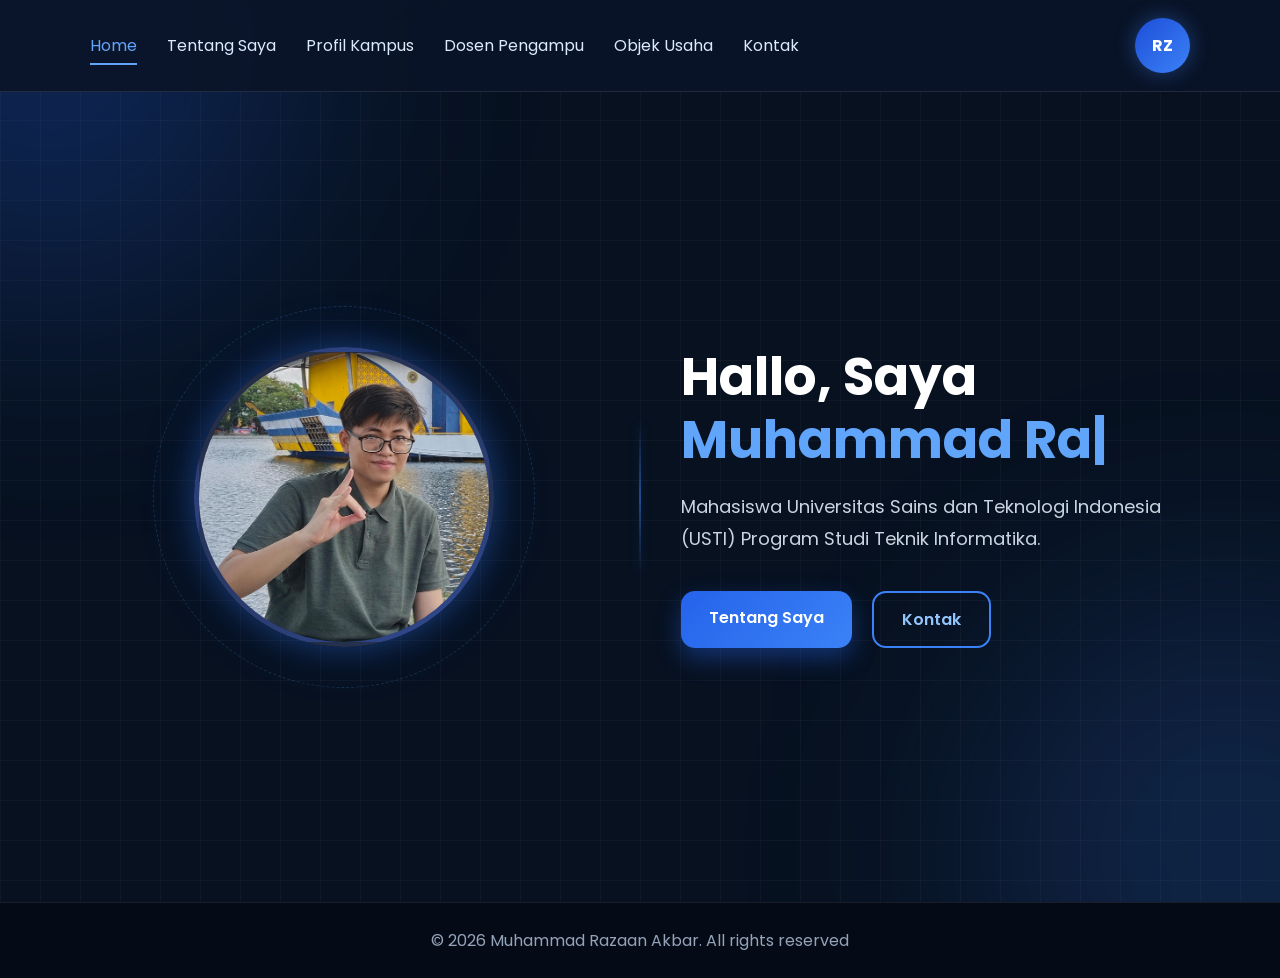
<file: index.html>
<!DOCTYPE html>
<html lang="id">
<head>
  <meta charset="UTF-8">
  <meta name="viewport" content="width=device-width, initial-scale=1.0">
  <title>Portfolio Razaan</title>

  <link rel="stylesheet" href="style.css">

  <link rel="preconnect" href="https://fonts.googleapis.com">
  <link rel="preconnect" href="https://fonts.gstatic.com" crossorigin>

  <link href="https://fonts.googleapis.com/css2?family=Poppins:wght@300;400;500;600;700&display=swap" rel="stylesheet">
</head>
<body>

  <!-- NAVBAR -->
  <header>
    <nav class="navbar">

      <div class="menu-icon" id="menu-icon">
        <span></span>
        <span></span>
        <span></span>
      </div>

      <ul class="nav-links" id="nav-links">
        <li><a href="#" class="active">Home</a></li>
        <li><a href="tentangsaya.html">Tentang Saya</a></li>
        <li><a href="kampus.html">Profil Kampus</a></li>
        <li><a href="dosenpengampu.html">Dosen Pengampu</a></li>
        <li><a href="objekusaha.html">Objek Usaha</a></li>
        <li><a href="kontak.html">Kontak</a></li>
      </ul>

      <div class="logo">
        RZ
      </div>

    </nav>
  </header>

  <!-- HOME -->
  <section class="home">

    <div class="home-container">

      <!-- FOTO -->
      <div class="profile-wrapper">
        <div class="profile-circle">
          <img src="jann.jpeg" alt="profile">
        </div>
      </div>
      
      <!-- TAMBAHKAN BARIS INI DI SINI[cite: 2] -->
      <div class="divider"></div>

      <!-- TEXT -->
      <div class="home-text">
        <h1>Hallo, Saya <span id="typing"></span></h1>

        <p>
          Mahasiswa Universitas Sains dan Teknologi Indonesia (USTI)
          Program Studi Teknik Informatika.
        </p>

        <div class="button-group">
          <a href="#" class="btn-primary">Tentang Saya</a>
          <a href="#" class="btn-secondary">Kontak</a>
        </div>
      </div>

    </div>

  </section>

  <!-- FOOTER -->
  <footer>
    <p>&copy; 2026 Muhammad Razaan Akbar. All rights reserved</p>
  </footer>

  <script src="script.js"></script>

</body>
</html>
</file>
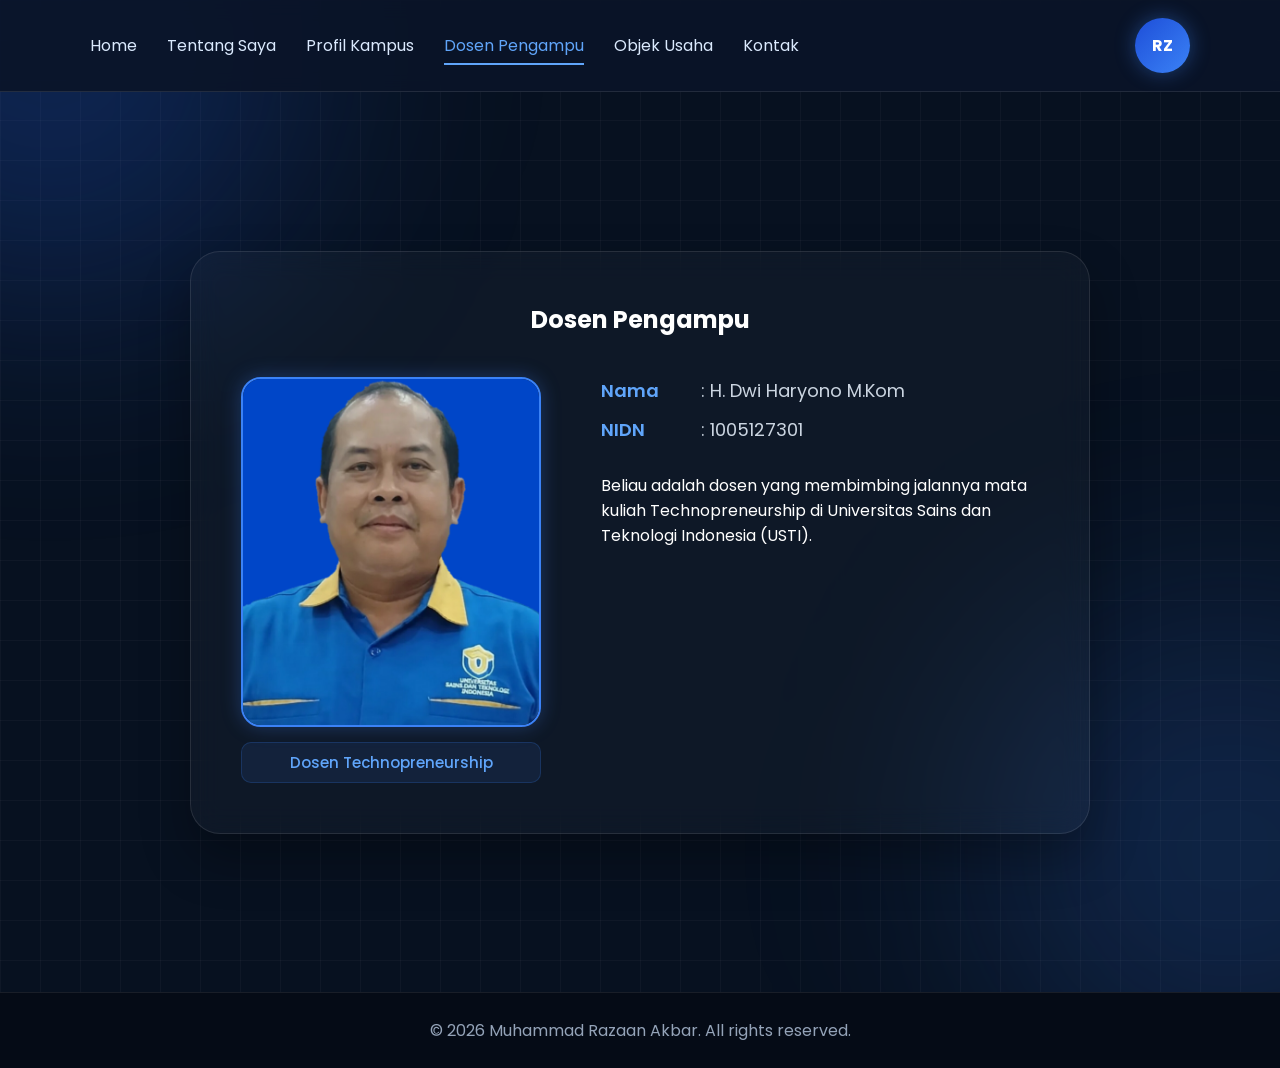
<file: dosenpengampu.html>
<!DOCTYPE html>
<html lang="id">
<head>
    <meta charset="UTF-8">
    <meta name="viewport" content="width=device-width, initial-scale=1.0">
    <title>Dosen Pengampu - Razaan Portofolio</title>
    <link rel="stylesheet" href="style.css">
    <link href="https://fonts.googleapis.com/css2?family=Poppins:wght@300;400;500;600;700&display=swap" rel="stylesheet">
</head>
<body>

    <!-- NAVBAR (Pastikan Link Konsisten) -->
    <header>
        <nav class="navbar">
            <div class="menu-icon" id="menu-icon">
                <span></span><span></span><span></span>
            </div>
            <ul class="nav-links" id="nav-links">
                <li><a href="index.html">Home</a></li>
                <li><a href="tentangsaya.html">Tentang Saya</a></li>
                <li><a href="kampus.html">Profil Kampus</a></li>
                <li><a href="dosenpengampu.html" class="active">Dosen Pengampu</a></li>
                <li><a href="objekusaha.html">Objek Usaha</a></li>
                <li><a href="kontak.html">Kontak</a></li>
            </ul>
            <div class="logo">RZ</div>
        </nav>
    </header>

    <main class="container-about">
        <section class="about-card">
            <div class="about-header">
                <h2>Dosen Pengampu</h2>
                <div class="underline"></div>
            </div>

            <div class="about-body">
                <!-- SISI KIRI: FOTO & DESKRIPSI SINGKAT -->
                <div class="profile-column">
                    <div class="about-image">
                        <img src="WhatsApp Image 2026-05-03 at 21.59.56.jpeg" alt="H. Dwi Haryono M.Kom">
                    </div>
                    <div class="bio-description-simple">
                        <p>Dosen Technopreneurship</p>
                    </div>
                </div>

                <!-- SISI KANAN: DATA FORMAL -->
                <div class="about-content">
                    <div class="bio-item">
                        <span class="label">Nama</span>
                        <span class="value">: H. Dwi Haryono M.Kom</span>
                    </div>
                    <div class="bio-item">
                        <span class="label">NIDN</span>
                        <span class="value">: 1005127301</span>
                    </div>
                    
                    <!-- Pesan Apresiasi agar Halaman Tetap Berisi -->
                    <div class="bio-description" style="margin-top: 30px;">
                        <p>
                            Beliau adalah dosen yang membimbing jalannya mata kuliah Technopreneurship di Universitas Sains dan Teknologi Indonesia (USTI). 
                        </p>
                    </div>
                </div>
            </div>
        </section>
    </main>

    <footer>
        <p>&copy; 2026 Muhammad Razaan Akbar. All rights reserved.</p>
    </footer>

    <script src="script.js"></script>
</body>
</html>
</file>
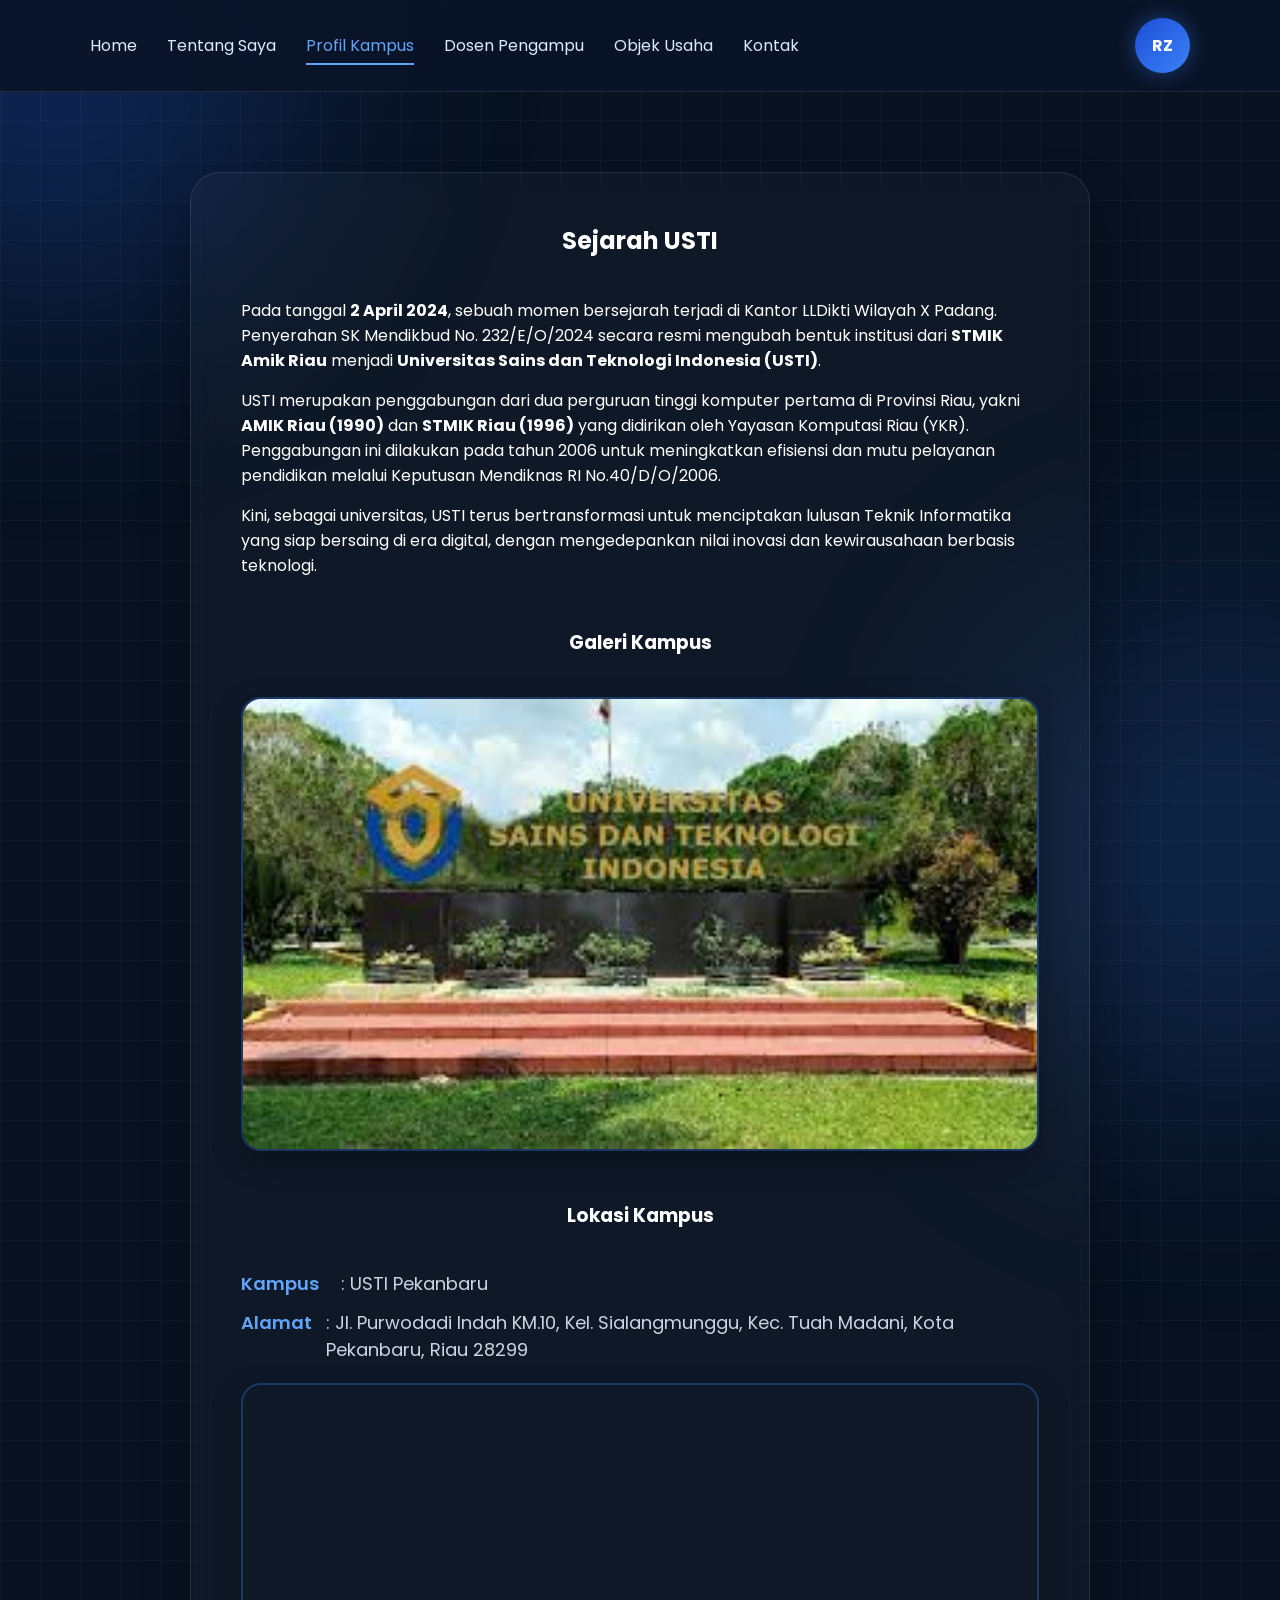
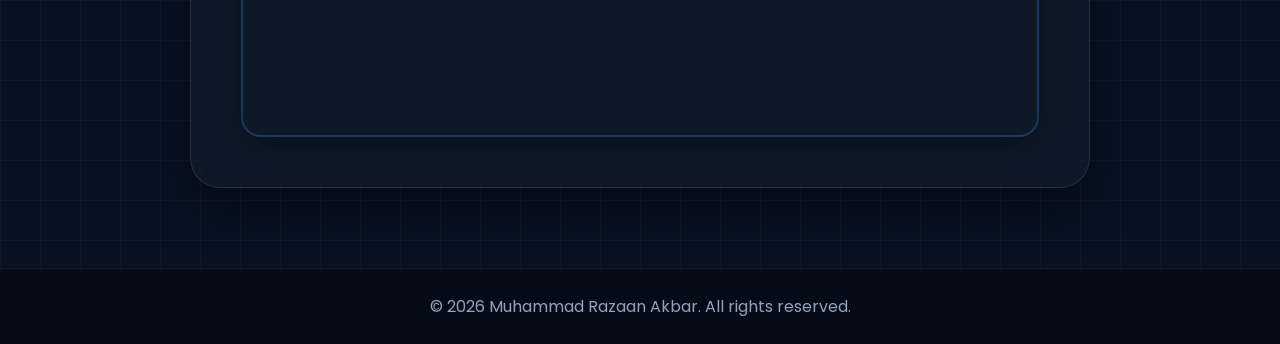
<file: kampus.html>
<!DOCTYPE html>
<html lang="id">
<head>
    <meta charset="UTF-8">
    <meta name="viewport" content="width=device-width, initial-scale=1.0">
    <title>Profil Kampus - USTI Pekanbaru</title>
    <link rel="stylesheet" href="style.css">
    <link href="https://fonts.googleapis.com/css2?family=Poppins:wght@300;400;500;600;700&display=swap" rel="stylesheet">
</head>
<body>

    <!-- NAVBAR -->
    <header>
        <nav class="navbar">
            <div class="menu-icon" id="menu-icon">
                <span></span><span></span><span></span>
            </div>
            <ul class="nav-links" id="nav-links">
                <li><a href="index.html">Home</a></li>
                <li><a href="tentangsaya.html">Tentang Saya</a></li>
                <li><a href="kampus.html" class="active">Profil Kampus</a></li>
                <li><a href="dosenpengampu.html">Dosen Pengampu</a></li>
                <li><a href="objekusaha.html">Objek Usaha</a></li>
                <li><a href="kontak.html">Kontak</a></li>
            </ul>
            <div class="logo">RZ</div>
        </nav>
    </header>

    <main class="container-about">
        <section class="about-card">
            
            <!-- SECTION 1: SEJARAH LENGKAP -->
            <div class="content-section">
                <div class="about-header">
                    <h2>Sejarah USTI</h2>
                    <div class="underline"></div>
                </div>
                <div class="history-content">
                    <p>
                        Pada tanggal <strong>2 April 2024</strong>, sebuah momen bersejarah terjadi di Kantor LLDikti Wilayah X Padang. Penyerahan SK Mendikbud No. 232/E/O/2024 secara resmi mengubah bentuk institusi dari <strong>STMIK Amik Riau</strong> menjadi <strong>Universitas Sains dan Teknologi Indonesia (USTI)</strong>.
                    </p>
                    <p style="margin-top: 15px;">
                        USTI merupakan penggabungan dari dua perguruan tinggi komputer pertama di Provinsi Riau, yakni <strong>AMIK Riau (1990)</strong> dan <strong>STMIK Riau (1996)</strong> yang didirikan oleh Yayasan Komputasi Riau (YKR). Penggabungan ini dilakukan pada tahun 2006 untuk meningkatkan efisiensi dan mutu pelayanan pendidikan melalui Keputusan Mendiknas RI No.40/D/O/2006.
                    </p>
                    <p style="margin-top: 15px;">
                        Kini, sebagai universitas, USTI terus bertransformasi untuk menciptakan lulusan Teknik Informatika yang siap bersaing di era digital, dengan mengedepankan nilai inovasi dan kewirausahaan berbasis teknologi.
                    </p>
                </div>
            </div>

            <!-- SECTION 2: FOTO KAMPUS (Lebih Tinggi dari Map) -->
            <div class="content-section" style="margin-top: 50px;">
                <div class="about-header">
                    <h3>Galeri Kampus</h3>
                    <div class="underline" style="width: 40px;"></div>
                </div>
                <div class="campus-photo-container">
                    <!-- Ganti src dengan file foto kampasmu -->
                    <img src="ustii.jpg" alt="Gedung USTI Pekanbaru" class="campus-photo">
                </div>
            </div>

            <!-- SECTION 3: LOKASI & PETA -->
            <div class="content-section" style="margin-top: 50px;">
                <div class="about-header">
                    <h3>Lokasi Kampus</h3>
                    <div class="underline" style="width: 40px;"></div>
                </div>
                <div class="address-info">
                    <div class="bio-item">
                        <span class="label">Kampus</span>
                        <span class="value">: USTI Pekanbaru</span>
                    </div>
                    <div class="bio-item">
                        <span class="label">Alamat</span>
                        <span class="value">:  Jl. Purwodadi Indah KM.10, Kel. Sialangmunggu, Kec. Tuah Madani, Kota Pekanbaru, Riau 28299</span>
                    </div>
                </div>
                
                <div class="map-container" style="margin-top: 20px;">
                    <iframe 
                        src="https://www.google.com/maps/embed?pb=!1m18!1m12!1m3!1d3989.6962550447847!2d101.39575617496462!3d0.4481859995474243!2m3!1f0!2f0!3f0!3m2!1i1024!2i768!4f13.1!3m3!1m2!1s0x31d5a91147214257%3A0x38bf6247b6b4b787!2sUSTI%20Pekanbaru!5e0!3m2!1sid!2sid!4v1777818533738!5m2!1sid!2sid" 
                        width="100%" 
                        height="350" 
                        style="border:0; border-radius: 20px;" 
                        allowfullscreen="" 
                        loading="lazy">
                    </iframe>
                </div>
            </div>

        </section>
    </main>

    <footer>
        <p>&copy; 2026 Muhammad Razaan Akbar. All rights reserved.</p>
    </footer>

    <script src="script.js"></script>
</body>
</html>
</file>
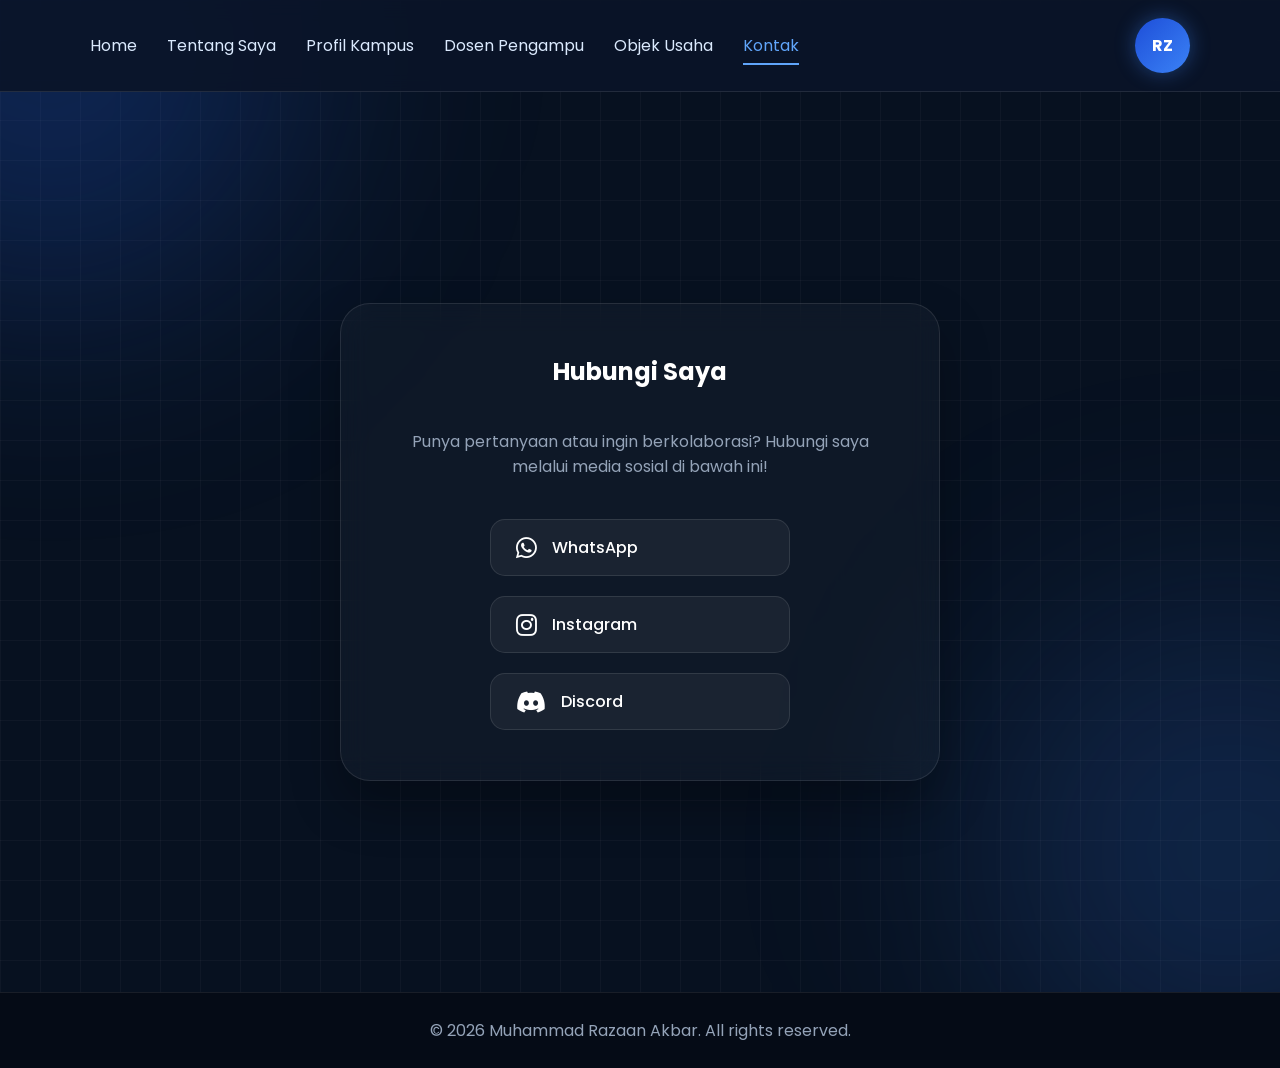
<file: kontak.html>
<!DOCTYPE html>
<html lang="id">
<head>
    <meta charset="UTF-8">
    <meta name="viewport" content="width=device-width, initial-scale=1.0">
    <title>Kontak - Razaan Portofolio</title>
    <link rel="stylesheet" href="style.css">
    <!-- Menggunakan Font Awesome untuk Ikon Media Sosial -->
    <link rel="stylesheet" href="https://cdnjs.cloudflare.com/ajax/libs/font-awesome/6.0.0/css/all.min.css">
    <link href="https://fonts.googleapis.com/css2?family=Poppins:wght@300;400;500;600;700&display=swap" rel="stylesheet">
</head>
<body>

    <!-- NAVBAR -->
    <header>
        <nav class="navbar">
            <div class="menu-icon" id="menu-icon">
                <span></span><span></span><span></span>
            </div>
            <ul class="nav-links" id="nav-links">
                <li><a href="index.html">Home</a></li>
                <li><a href="tentangsaya.html">Tentang Saya</a></li>
                <li><a href="kampus.html">Profil Kampus</a></li>
                <li><a href="dosenpengampu.html">Dosen Pengampu</a></li>
                <li><a href="objekusaha.html">Objek Usaha</a></li>
                <li><a href="kontak.html" class="active">Kontak</a></li>
            </ul>
            <div class="logo">RZ</div>
        </nav>
    </header>

    <main class="container-about">
        <section class="about-card" style="max-width: 600px; text-align: center;">
            <div class="about-header">
                <h2>Hubungi Saya</h2>
                <div class="underline"></div>
            </div>

            <div class="contact-content">
                <p style="color: #94a3b8; margin-bottom: 40px;">
                    Punya pertanyaan atau ingin berkolaborasi? Hubungi saya melalui media sosial di bawah ini!
                </p>

                <div class="social-grid">
                    <!-- WhatsApp -->
                    <a href="https://wa.me/" target="_blank" class="social-item whatsapp">
                        <i class="fab fa-whatsapp"></i>
                        <span>WhatsApp</span>
                    </a>

                    <!-- Instagram -->
                    <a href="https://instagram.com/jannn_akbr" target="_blank" class="social-item instagram">
                        <i class="fab fa-instagram"></i>
                        <span>Instagram</span>
                    </a>

                    <!-- Discord -->
                    <a href="https://discordapp.com/users/" target="_blank" class="social-item discord">
                        <i class="fab fa-discord"></i>
                        <span>Discord</span>
                    </a>
                </div>
            </div>
        </section>
    </main>

    <footer>
        <p>&copy; 2026 Muhammad Razaan Akbar. All rights reserved.</p>
    </footer>

    <script src="script.js"></script>
</body>
</html>
</file>
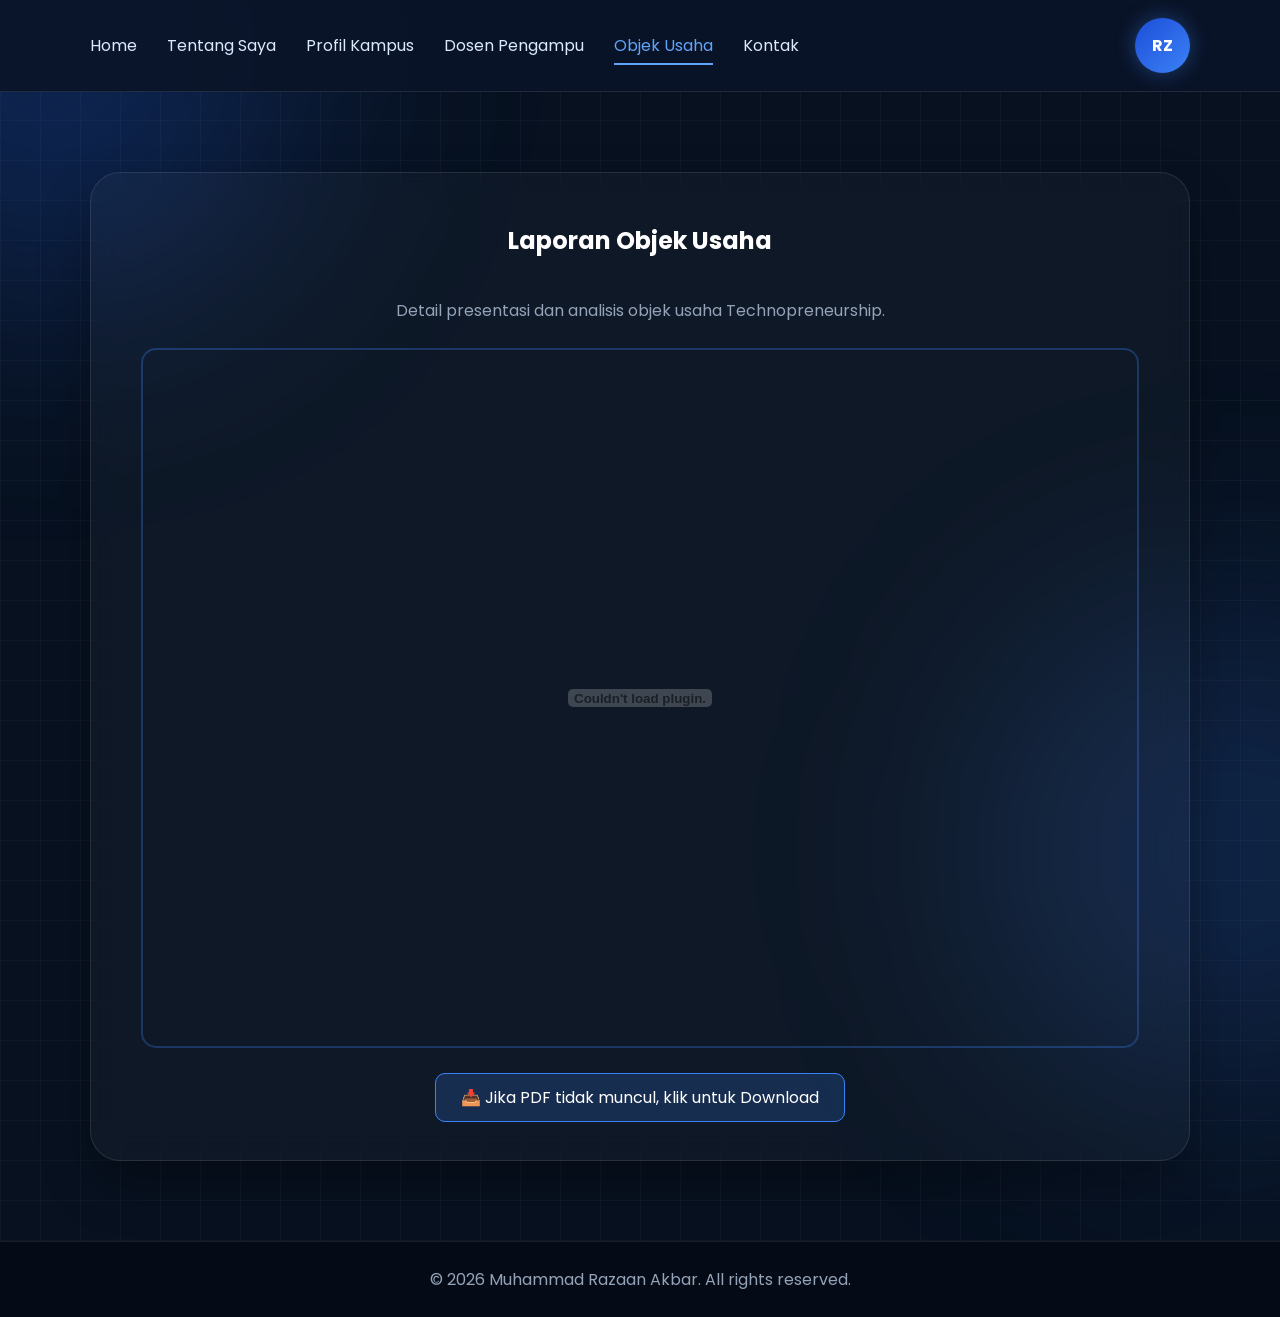
<file: objekusaha.html>
<!DOCTYPE html>
<html lang="id">
<head>
    <meta charset="UTF-8">
    <meta name="viewport" content="width=device-width, initial-scale=1.0">
    <title>Objek Usaha - Razaan Portofolio</title>
    <link rel="stylesheet" href="style.css">
    <link href="https://fonts.googleapis.com/css2?family=Poppins:wght@300;400;500;600;700&display=swap" rel="stylesheet">
</head>
<body>

    <!-- NAVBAR -->
    <header>
        <nav class="navbar">
            <div class="menu-icon" id="menu-icon">
                <span></span><span></span><span></span>
            </div>
            <ul class="nav-links" id="nav-links">
                <li><a href="index.html">Home</a></li>
                <li><a href="tentangsaya.html">Tentang Saya</a></li>
                <li><a href="kampus.html">Profil Kampus</a></li>
                <li><a href="dosenpengampu.html">Dosen Pengampu</a></li>
                <li><a href="objekusaha.html" class="active">Objek Usaha</a></li>
                <li><a href="kontak.html">Kontak</a></li>
            </ul>
            <div class="logo">RZ</div>
        </nav>
    </header>

    <main class="container-about">
        <section class="about-card" style="max-width: 1100px;">
            <div class="about-header">
                <h2>Laporan Objek Usaha</h2>
                <div class="underline"></div>
            </div>

            <div class="about-content">
                <p style="margin-bottom: 25px; color: #94a3b8; text-align: center;">
                    Detail presentasi dan analisis objek usaha Technopreneurship.
                </p>

                <!-- CONTAINER PDF -->
                <div class="pdf-container">
                    <!-- GANTI 'nama-file-kamu.pdf' dengan nama file asli di foldermu -->
                    <embed 
                        src="LaporanWawancaraTechnoTI4B (1).pdf" 
                        type="application/pdf" 
                        width="100%" 
                        height="700px" 
                        style="border-radius: 15px; border: 2px solid rgba(59, 130, 246, 0.3);"
                    />
                </div>

                <!-- Tombol Cadangan jika Browser tidak support Preview -->
                <div style="margin-top: 30px; text-align: center;">
                    <a href="LaporanWawancaraTechnoTI4B (1).pdf" download class="btn-download" style="padding: 12px 25px; background: rgba(59, 130, 246, 0.2); border: 1px solid #3b82f6; border-radius: 10px; color: white; text-decoration: none; transition: 0.3s;">
                        <span>📥</span> Jika PDF tidak muncul, klik untuk Download
                    </a>
                </div>
            </div>
        </section>
    </main>

    <footer>
        <p>&copy; 2026 Muhammad Razaan Akbar. All rights reserved.</p>
    </footer>

    <script src="script.js"></script>
</body>
</html>
</file>
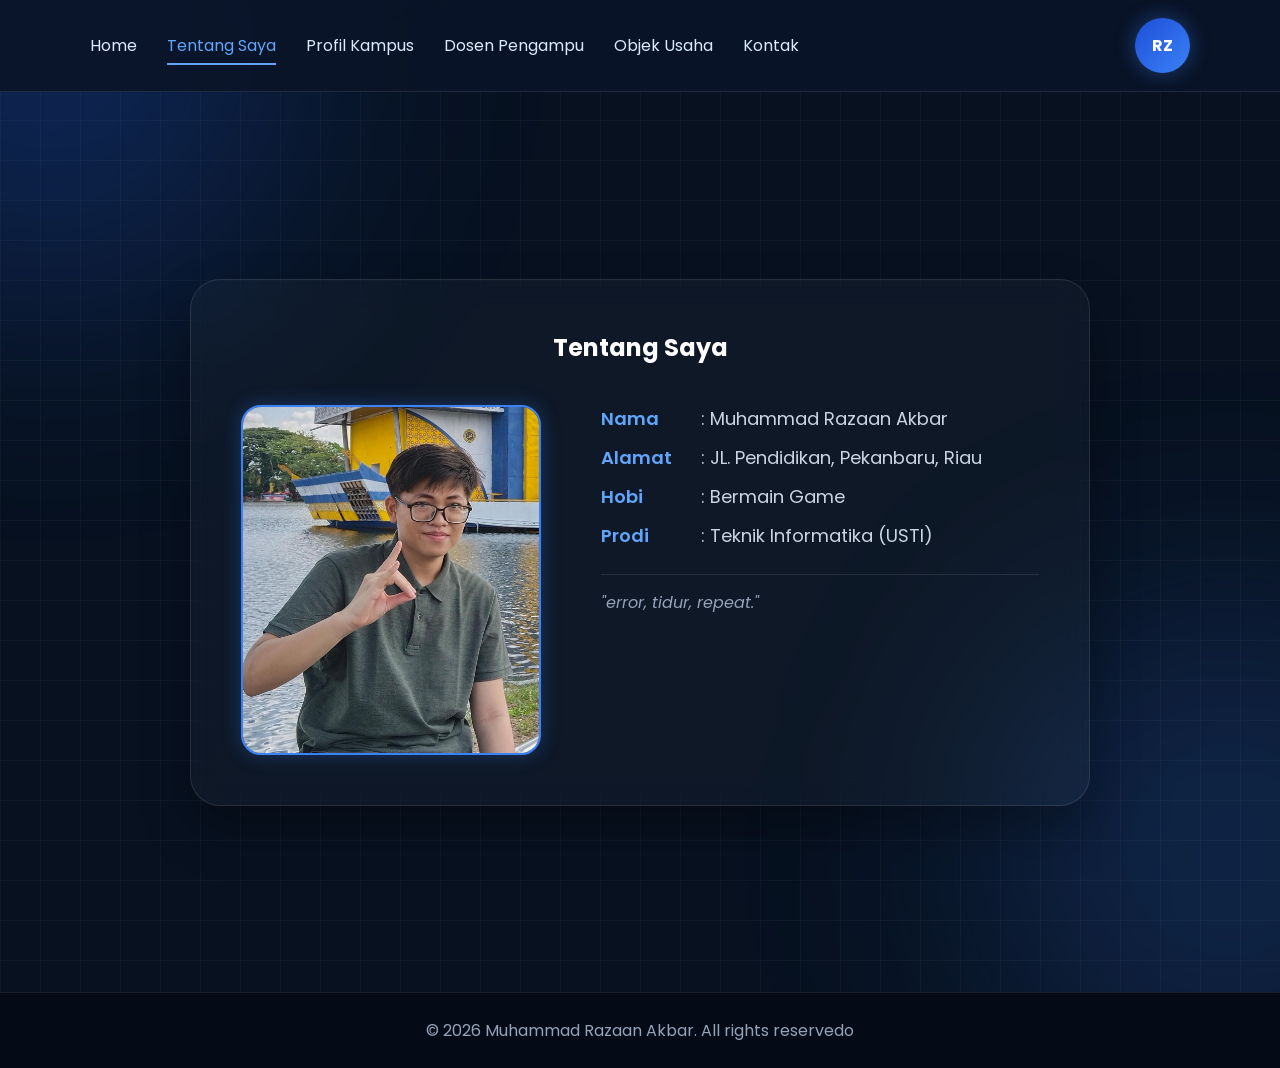
<file: tentangsaya.html>
<!DOCTYPE html>
<html lang="id">
<head>
  <meta charset="UTF-8">
  <meta name="viewport" content="width=device-width, initial-scale=1.0">
  <title>Tentang Saya - Razaan</title>
  <link rel="stylesheet" href="style.css">
  <link href="https://fonts.googleapis.com/css2?family=Poppins:wght@300;400;500;600;700&display=swap" rel="stylesheet">
</head>
<body>

  <!-- NAVBAR (Pastikan sama dengan index.html agar konsisten) -->
  <header>
    <nav class="navbar">
      <div class="menu-icon" id="menu-icon">
        <span></span><span></span><span></span>
      </div>
      <ul class="nav-links" id="nav-links">
        <li><a href="index.html">Home</a></li>
        <li><a href="tentangsaya.html" class="active">Tentang Saya</a></li>
        <li><a href="kampus.html">Profil Kampus</a></li>
        <li><a href="dosenpengampu.html">Dosen Pengampu</a></li>
        <li><a href="objekusaha.html">Objek Usaha</a></li>
        <li><a href="kontak.html">Kontak</a></li>
      </ul>
      <div class="logo">RZ</div>
    </nav>
  </header>

  <main class="container-about">
    <section class="about-card">
      <div class="about-header">
        <h2>Tentang Saya</h2>
        <div class="underline"></div>
      </div>

      <div class="about-body">
        <!-- FOTO (Sesuai gambarmu: Kotak dengan sudut tumpul) -->
        <div class="about-image">
          <img src="jann.jpeg" alt="Profile Razaan">
        </div>

        <!-- BIODATA[cite: 2] -->
        <div class="about-content">
          <div class="bio-item">
            <span class="label">Nama</span>
            <span class="value">: Muhammad Razaan Akbar</span>
          </div>
          <div class="bio-item">
            <span class="label">Alamat</span>
            <span class="value">: JL. Pendidikan, Pekanbaru, Riau</span>
          </div>
          <div class="bio-item">
            <span class="label">Hobi</span>
            <span class="value">: Bermain Game</span>
          </div>
          <div class="bio-item">
            <span class="label">Prodi</span>
            <span class="value">: Teknik Informatika (USTI)</span>
          </div>
          
          <!-- Tambahan agar tidak sepi -->
          <div class="bio-quote">
            <p>"error, tidur, repeat."</p>
          </div>
        </div>
      </div>
    </section>
  </main>


   <!-- FOOTER -->
  <footer>
    <p>&copy; 2026 Muhammad Razaan Akbar. All rights reservedo</p>
  </footer>

  <script src="script.js"></script>
</body>
</html>
</file>
<file: style.css>
*{
  margin: 0;
  padding: 0;
  box-sizing: border-box;
}

body{
  font-family: 'Poppins', sans-serif;
  background: #071120;
  color: white;
  overflow-x: hidden;
  position: relative;
  background-image:
  linear-gradient(rgba(255,255,255,0.03) 1px, transparent 1px),
  linear-gradient(90deg, rgba(255,255,255,0.03) 1px, transparent 1px);

  background-size: 40px 40px;
}

html{
  scroll-behavior: smooth;
}

/* NAVBAR */

.navbar{
  width: 100%;
  padding: 18px 7%;

  display: flex;
  justify-content: space-between;
  align-items: center;

  background: rgba(10,20,40,0.9);
  backdrop-filter: blur(10px);

  border-bottom: 1px solid rgba(255,255,255,0.1);

  position: sticky;
  top: 0;
  z-index: 999;
}

.logo{
  width: 55px;
  height: 55px;

  border-radius: 50%;

  display: flex;
  justify-content: center;
  align-items: center;

  font-weight: 700;

  background: linear-gradient(135deg,#1d4ed8,#3b82f6);
  box-shadow: 0 0 20px rgba(59,130,246,0.4);
}

/* MENU ICON */

.menu-icon{
  display: none;
  flex-direction: column;
  gap: 5px;
  cursor: pointer;
}

.menu-icon span {
  width: 28px;
  height: 3px;
  background: white;
  border-radius: 10px;
  transition: 0.4s; /* Transisi diperhalus[cite: 3] */
}

/* Animasi Hamburger ke X[cite: 3] */
.menu-icon.active span:nth-child(1) {
  transform: rotate(45deg) translate(5px, 5px);
}

.menu-icon.active span:nth-child(2) {
  opacity: 0;
}

.menu-icon.active span:nth-child(3) {
  transform: rotate(-45deg) translate(6px, -7px);
}

/* NAV LINKS */

.nav-links{
  display: flex;
  gap: 30px;
  list-style: none;
}

.nav-links a{
  text-decoration: none;
  color: #dbeafe;
  transition: 0.3s;
  position: relative;
}

.nav-links a:hover,
.nav-links .active{
  color: #60a5fa;
}

.nav-links .active::after{
  content: "";
  position: absolute;

  left: 0;
  bottom: -8px;

  width: 100%;
  height: 2px;

  background: #60a5fa;
}

/* HOME */

.home{
  min-height: 90vh;

  display: flex;
  align-items: center;
  justify-content: center;

  padding: 50px 7%;
}

.home-container{
  width: 100%;

  display: flex;
  align-items: center;
  justify-content: center;

  gap: 40px; /* Jarak disesuaikan agar lebih padat[cite: 3] */
  flex-wrap: wrap;
}

/* PROFILE */

.profile-wrapper{
  flex: 1;
  display: flex;
  justify-content: center;
  position: relative; /* Patokan untuk elemen orbit[cite: 3] */
}

/* Elemen Dekoratif Orbit (Perbaikan Posisi Tengah)[cite: 3] */
.profile-wrapper::before {
  content: "";
  position: absolute;
  width: 380px;
  height: 380px;
  border: 1px dashed rgba(96, 165, 250, 0.2);
  border-radius: 50%;
  
  /* Centering total[cite: 3] */
  top: 50%;
  left: 50%;
  transform: translate(-50%, -50%);
  
  animation: rotateOrbit 20s linear infinite; 
  z-index: -1;
}

@keyframes rotateOrbit {
  from { transform: translate(-50%, -50%) rotate(0deg); }
  to { transform: translate(-50%, -50%) rotate(360deg); }
}

.profile-circle{
  width: 300px;
  height: 300px;

  border-radius: 50%;

  background: linear-gradient(145deg,#0f172a,#1e3a8a);

  display: flex;
  align-items: center;
  justify-content: center;

  border: 5px solid rgba(255,255,255,0.08);

  box-shadow:
  0 0 30px rgba(59,130,246,0.3),
  0 0 60px rgba(37,99,235,0.2);

  animation: floating 4s ease-in-out infinite;
  overflow: hidden;
}

.profile-circle img{
  width: 100%;
  height: 100%;
  object-fit: cover;
  object-position: center top;
}

/* Gaya untuk Garis Pemisah (Divider)[cite: 3] */
.divider {
  width: 2px;
  height: 150px;
  background: linear-gradient(to bottom, transparent, rgba(59, 130, 246, 0.5), transparent);
  box-shadow: 0 0 10px rgba(59, 130, 246, 0.2); /* Efek glow tipis[cite: 3] */
}

/* TEXT */

.home-text{
  flex: 1;
  max-width: 550px;
  position: relative;
}

.home-text h1{
  font-size: 52px;
  margin-bottom: 20px;
  line-height: 1.2;
}

.home-text span{
  color: #60a5fa;
}

.home-text p{
  font-size: 18px;
  color: #cbd5e1;
  line-height: 1.8;

  margin-bottom: 35px;
}

/* BUTTON */

.button-group{
  display: flex;
  gap: 20px;
  flex-wrap: wrap;
}

.btn-primary,
.btn-secondary{
  padding: 14px 28px;
  border-radius: 14px;

  text-decoration: none;
  font-weight: 600;

  transition: 0.3s;
}

.btn-primary{
  background: linear-gradient(135deg,#2563eb,#3b82f6);
  color: white;

  box-shadow: 0 10px 25px rgba(37,99,235,0.4);
}

.btn-primary:hover{
  transform: translateY(-4px);
}

.btn-secondary{
  border: 2px solid #3b82f6;
  color: #93c5fd;
}

.btn-secondary:hover{
  background: #1d4ed8;
  color: white;
}

/* FOOTER */

footer{
  text-align: center;
  padding: 25px;

  border-top: 1px solid rgba(255,255,255,0.08);

  background: #050b16;
  color: #94a3b8;
}

/* RESPONSIVE */

@media(max-width: 992px) {
  .divider, .profile-wrapper::before {
    display: none; /* Sembunyikan divider & orbit di layar kecil[cite: 3] */
  }
}

@media(max-width: 768px){

  .menu-icon{
    display: flex;
  }

  .nav-links{
    position: absolute;

    top: 85px;
    left: 0;

    width: 100%;

    background: rgba(5,11,22,0.98);

    flex-direction: column;
    align-items: center;

    padding: 25px 0;

    opacity: 0;
    pointer-events: none;

    transition: 0.3s;
  }

  .nav-links.active{
    opacity: 1;
    pointer-events: auto;
  }

  .home{
    text-align: center;
  }

  .home-text{
    display: flex;
    flex-direction: column;
    align-items: center;
  }

  .home-text h1{
    font-size: 36px;
  }

  .profile-circle{
    width: 240px;
    height: 240px;
  }
}

@media(max-width: 480px){

  .home-text h1{
    font-size: 28px;
  }

  .button-group{
    width: 100%;
    flex-direction: column;
  }

  .btn-primary,
  .btn-secondary{
    width: 100%;
    text-align: center;
  }

  .profile-circle{
    width: 200px;
    height: 200px;
  }
}

/* BACKGROUND GLOW */

body::before{
  content: "";

  position: fixed;
  top: -200px;
  left: -200px;

  width: 500px;
  height: 500px;

  background: rgba(37,99,235,0.25);

  border-radius: 50%;

  filter: blur(120px);

  z-index: -1;
}

body::after{
  content: "";

  position: fixed;
  bottom: -200px;
  right: -200px;

  width: 500px;
  height: 500px;

  background: rgba(59,130,246,0.18);

  border-radius: 50%;

  filter: blur(120px);

  z-index: -1;
}

@keyframes floating{
  0%{ transform: translateY(0px); }
  50%{ transform: translateY(-15px); }
  100%{ transform: translateY(0px); }
}

#typing::after {
  content: "|";
  animation: blink 0.8s infinite;
  color: #60a5fa;
}

@keyframes blink {
  50% { opacity: 0; }
}

/* Container Utama Halaman[cite: 3] */
.container-about {
  min-height: 100vh;
  display: flex;
  justify-content: center;
  align-items: center;
  padding: 80px 7%;
}

/* Kartu Biodata (Efek Kaca)[cite: 3] */
.about-card {
  background: rgba(255, 255, 255, 0.03);
  backdrop-filter: blur(15px);
  border: 1px solid rgba(255, 255, 255, 0.1);
  padding: 50px;
  border-radius: 30px;
  max-width: 900px;
  width: 100%;
  box-shadow: 0 25px 50px rgba(0,0,0,0.3);
}

.about-header {
  text-align: center;
  margin-bottom: 40px;
}

.about-body {
  display: flex;
  align-items: center;
  gap: 50px;
  flex-wrap: wrap;
}

/* Styling Foto[cite: 3] */
.about-image {
  width: 300px;
  height: 350px;
  background: #1e293b;
  border-radius: 20px; /* Sudut tumpul sesuai gambarmu[cite: 3] */
  overflow: hidden;
  border: 2px solid #3b82f6;
  box-shadow: 0 0 20px rgba(59, 130, 246, 0.3);
}

.about-image img {
  width: 100%;
  height: 100%;
  object-fit: cover;
  background-color: #1a2238;
  display: block;
}

/* Styling List Biodata[cite: 3] */
.about-content {
  flex: 1;
}

.bio-item {
  display: flex;
  margin-bottom: 12px;
  font-size: 18px;
}

.bio-item .label {
  width: 100px;
  font-weight: 600;
  color: #60a5fa; /* Aksen biru[cite: 3] */
}

.bio-item .value {
  color: #cbd5e1;
}

.bio-quote {
  margin-top: 25px;
  padding-top: 15px;
  border-top: 1px solid rgba(255,255,255,0.1);
  font-style: italic;
  color: #94a3b8;
}

/* Responsive[cite: 3] */
@media (max-width: 768px) {
  .about-body {
    flex-direction: column;
    text-align: center;
  }
  .bio-item {
    justify-content: center;
  }
}

/* Container untuk Peta */
.map-container {
  margin-top: 30px;
  width: 100%;
  border-radius: 20px;
  overflow: hidden; /* Agar sudut peta ikut melengkung */
  border: 2px solid rgba(59, 130, 246, 0.3);
  box-shadow: 0 10px 30px rgba(0, 0, 0, 0.3);
}

/* Memastikan peta tetap responsif di HP[cite: 3] */
.map-container iframe {
  filter: grayscale(80%) invert(90%) contrast(90%); /* Efek Dark Mode agar senada[cite: 3] */
  display: block;
}

/* Penyesuaian Layout Dosen[cite: 3] */
@media (max-width: 850px) {
  .about-body {
    flex-direction: column-reverse; /* Foto di atas peta saat di HP[cite: 3] */
  }
}

/* Container untuk kolom foto dan deskripsi */
.profile-column {
    display: flex;
    flex-direction: column;
    align-items: center;
    gap: 15px;
}

/* Deskripsi singkat di bawah foto */
.bio-description-simple {
    text-align: center;
    background: rgba(59, 130, 246, 0.1);
    padding: 8px 20px;
    border-radius: 10px;
    border: 1px solid rgba(59, 130, 246, 0.2);
    color: #60a5fa;
    font-weight: 500;
    font-size: 15px;
    width: 100%;
}

/* Memastikan layout body tetap rapi */
.about-body {
    display: flex;
    align-items: flex-start;
    gap: 60px;
}

/* Container Foto Kampus agar konsisten dengan Map */
.campus-photo-container {
    width: 100%;
    margin-top: 20px;
    border-radius: 20px;
    overflow: hidden;
    border: 2px solid rgba(59, 130, 246, 0.3);
    box-shadow: 0 10px 30px rgba(0, 0, 0, 0.3);
}

.campus-photo {
    width: 100%;
    height: 450px; /* Lebih tinggi sedikit dari map yang 350px/400px */
    object-fit: cover; /* Foto tetap proporsional meski di-crop */
    display: block;
    transition: transform 0.5s ease;
}

/* Efek hover biar lebih interaktif */
.campus-photo:hover {
    transform: scale(1.05);
}

/* Container Ikon Sosial */
.social-grid {
    display: flex;
    flex-direction: column;
    gap: 20px;
    align-items: center;
}

.social-item {
    display: flex;
    align-items: center;
    gap: 15px;
    width: 100%;
    max-width: 300px;
    padding: 15px 25px;
    border-radius: 15px;
    text-decoration: none;
    color: white;
    font-weight: 500;
    transition: all 0.3s ease;
    background: rgba(255, 255, 255, 0.05);
    border: 1px solid rgba(255, 255, 255, 0.1);
}

.social-item i {
    font-size: 24px;
}

/* Efek Hover Spesifik Warna */
.whatsapp:hover {
    background: rgba(37, 211, 102, 0.2);
    border-color: #25d366;
    box-shadow: 0 0 20px rgba(37, 211, 102, 0.4);
    transform: translateY(-5px);
}

.instagram:hover {
    background: rgba(225, 48, 108, 0.2);
    border-color: #e1306c;
    box-shadow: 0 0 20px rgba(225, 48, 108, 0.4);
    transform: translateY(-5px);
}

.discord:hover {
    background: rgba(88, 101, 242, 0.2);
    border-color: #5865f2;
    box-shadow: 0 0 20px rgba(88, 101, 242, 0.4);
    transform: translateY(-5px);
}
</file>
